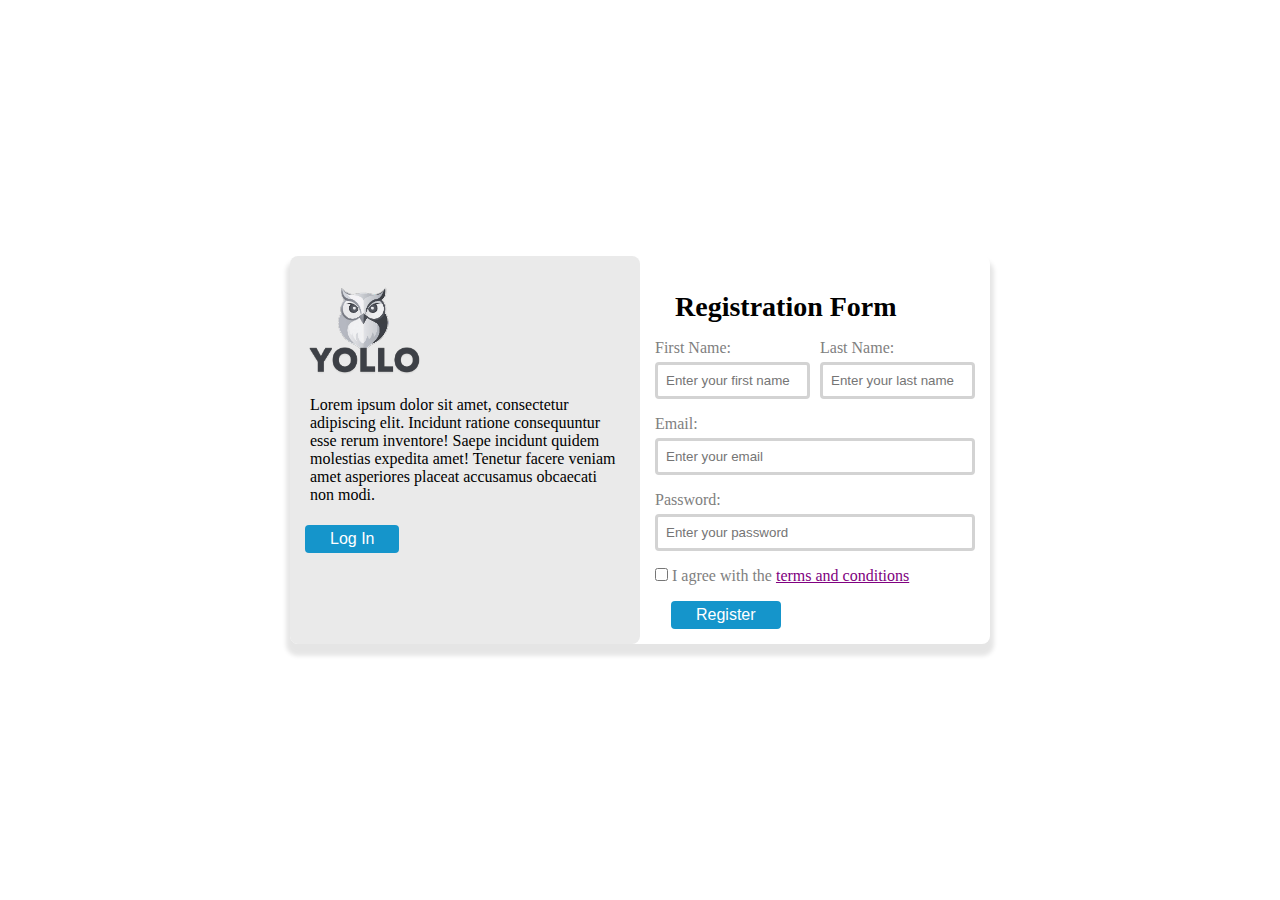
<file: index.html>
<!DOCTYPE html>
<html lang="en">

<head>
    <meta charset="UTF-8">
    <meta name="viewport" content="width=div., initial-scale=1.0">
    <link rel="preconnect" href="https://fonts.googleapis.com">
    <link rel="preconnect" href="https://fonts.gstatic.com" crossorigin>
    <link href="https://fonts.googleapis.com/css2?family=Karla:ital,wght@0,200..800;1,200..800&display=swap"
        rel="stylesheet">
    <link rel="stylesheet" href="/CSS/style.css">
    <title>Registration Form</title>
</head>

<body>
    <!--
            ^ ~ ^
           ( .  .)
             (  )
           ( \  /)
           ( >4< )
           ( / \ )
           /\   /\
           mr. pegu brings you your lucky number of the week
    -->
    <div class="container">
        <div class="left-section">
            <img src="/assets/yollo-logo.svg" alt="Yoll Logo">
            <p>Lorem ipsum dolor sit amet, consectetur adipiscing elit. Incidunt ratione
                consequuntur esse rerum inventore! Saepe incidunt quidem molestias expedita
                amet! Tenetur facere veniam amet asperiores placeat accusamus obcaecati non modi.
            </p>
            <button for="submit" class="log-in">Log In</button>
        </div>
        <div class="right-section">
            <form>
                <h2>Registration Form</h2>
                <div class="full-name-container">
                    <div class="f-name-group input">
                        <label for="firstname">First Name:</label>
                        <input type="text" name="firstname" id="firstname" placeholder="Enter your first name" required>
                    </div>
                    <div class="l-name-group input">
                        <label for="lastname">Last Name:</label>
                        <input type="text" name="lastname" id="lastname" placeholder="Enter your last name" required>
                    </div>
                </div>
                    <div class="email-password-container">
                         <div class="email-group">
                         <label for="email">Email:</label>
                         <input type="email" name="email" id="email" placeholder="Enter your email" required>
                    </div>
                     <div class="password-group">
                    <label for="password">Password:</label>
                     <input type="password" name="password" id="password" placeholder="Enter your password" required>
                </div>
                    <input type="checkbox" name="terms" id="terms" required>
                    <label for="text">I agree with the <a href="#">terms and conditions</a></label>
               </div>
               <div class="register-button">
                     <button type="submit" id="submit">Register</button>
               </div>
        </div>
        </form>
    </div>
</body>

</html>
</file>
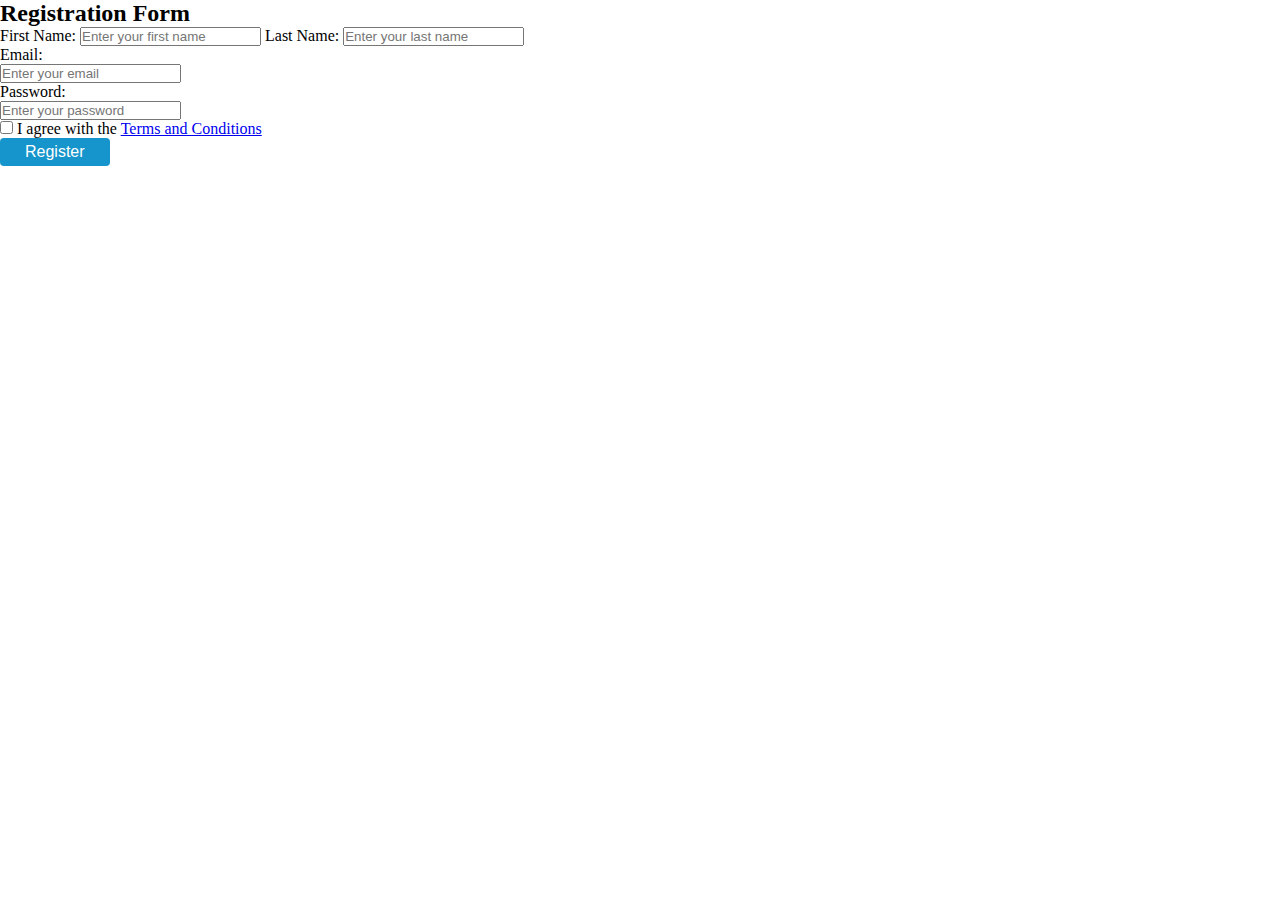
<file: assets/index.html>
<!DOCTYPE html>
<html lang="en">
<head>
    <meta charset="UTF-8">
    <meta name="viewport" content="width=div., initial-scale=1.0">
    <link rel="preconnect" href="https://fonts.googleapis.com">
    <link rel="preconnect" href="https://fonts.gstatic.com" crossorigin>
    <link href="https://fonts.googleapis.com/css2?family=Karla:ital,wght@0,200..800;1,200..800&display=swap" rel="stylesheet">
    <link rel="stylesheet" href="/CSS/style.css">
    <title>Registration Form</title>
</head>
<body>
    <div>
        <form action="">
            <h2>Registration Form</h2>
            <label for="firstname" >First Name:</label>
            <input type="text" id="firstname" placeholder="Enter your first name" required>
            <label for="lastname">Last Name:</label>
            <input type="text" id="lastname" placeholder="Enter your last name" required><br>
            <label for="email">Email:</label> <br>
            <input type="email" id="email" placeholder="Enter your email" required><br>
            <label for="password">Password:</label><br>
            <input type="password" id="password" placeholder="Enter your password" required><br>
            <input type="checkbox" id="terms" required>
            <label for="terms">I agree with the <a href="#">Terms and Conditions</a></label> <br>
            <button type="submit" id="submit">Register</button>
        </form>
    </div>
</body>
</html>
</file>
<file: CSS/style.css>
* {
    margin: 0;
    padding: 0;
    box-sizing: border-box;
}
body {
    font-family: 'karla' sans-serif;
    font-weight: 400;
    display: flex;
    height: 100vh;
   
}
/* affects both left and right side*/
.container {
    display: flex;
    background: #fff;
    border: none;
    box-shadow: 0px 8px 4px 4px rgba(0, 0, 0, 0.1);
    max-width: 700px;
    margin: auto;
    border-radius: 8px;
}
/*  Image styling*/
img {
    height: 120px;
    width: 120px;
    display: flex;

}
/* Styling for left and right side of flex box */
.left-section, .right-section {
    padding: 15px;
    flex: 1;
    border-radius: 8px;
} 
/* Left side styling */
.left-section {
    background-color: rgb(234, 234, 234);
}
.left-section p {
    padding: 5px;
    margin-bottom: 1rem;
}
/* Right side styling */
.right-section h2{
 font-size: 24px;
 margin: 20px;
 font-size: 28px;
 margin-bottom: 1rem;
}
.right-section a{
        color: purple;
}
.right-section input {
    padding: 8px;
    border: 3px solid lightgrey;
    border-radius: 4px;
}
.right-section label {
    color: grey;
}
/* Form styling */
.form-info input {
    border: 2px solid #c6bfbf;
    padding: 6px;
    border-radius: 4px;
}
/* Full name Styling */
.full-name-container {
    display: flex;
    width: 100%;
    gap: 10px;
    margin-bottom: 1rem;
}

.full-name-container > div {
    width: 50%;
}

.full-name-container > div > input {
    width: 100%;
}
.full-name-container div > label {
    display: block;
    margin-bottom: 5px;
}
/* Email and Password Styling */
.email-password-container {
    width: 100%;
}
.email-group {
    margin-bottom: 1rem;

}
.password-group {
    margin-bottom: 1rem;
}

.email-password-container div {
    width: 100%;
}

.email-password-container div > label {
    display: block;
    margin-bottom: 5px;
}
.email-password-container div > input {
    width: 100%;
}


/* Button Styling */
.register-button {
    margin-top: 1rem;
    margin-left: 1rem;
}
button {
    border: none;
    border-radius: 4px;
    font-size: 1rem;
    color: white;
    background-color:#1595cb;
    padding: 5px 25px 5px 25px;
}
button:hover {
    background-color:#1a82ad;
}
button:active{
    background-color:#136081;
}
</file>
